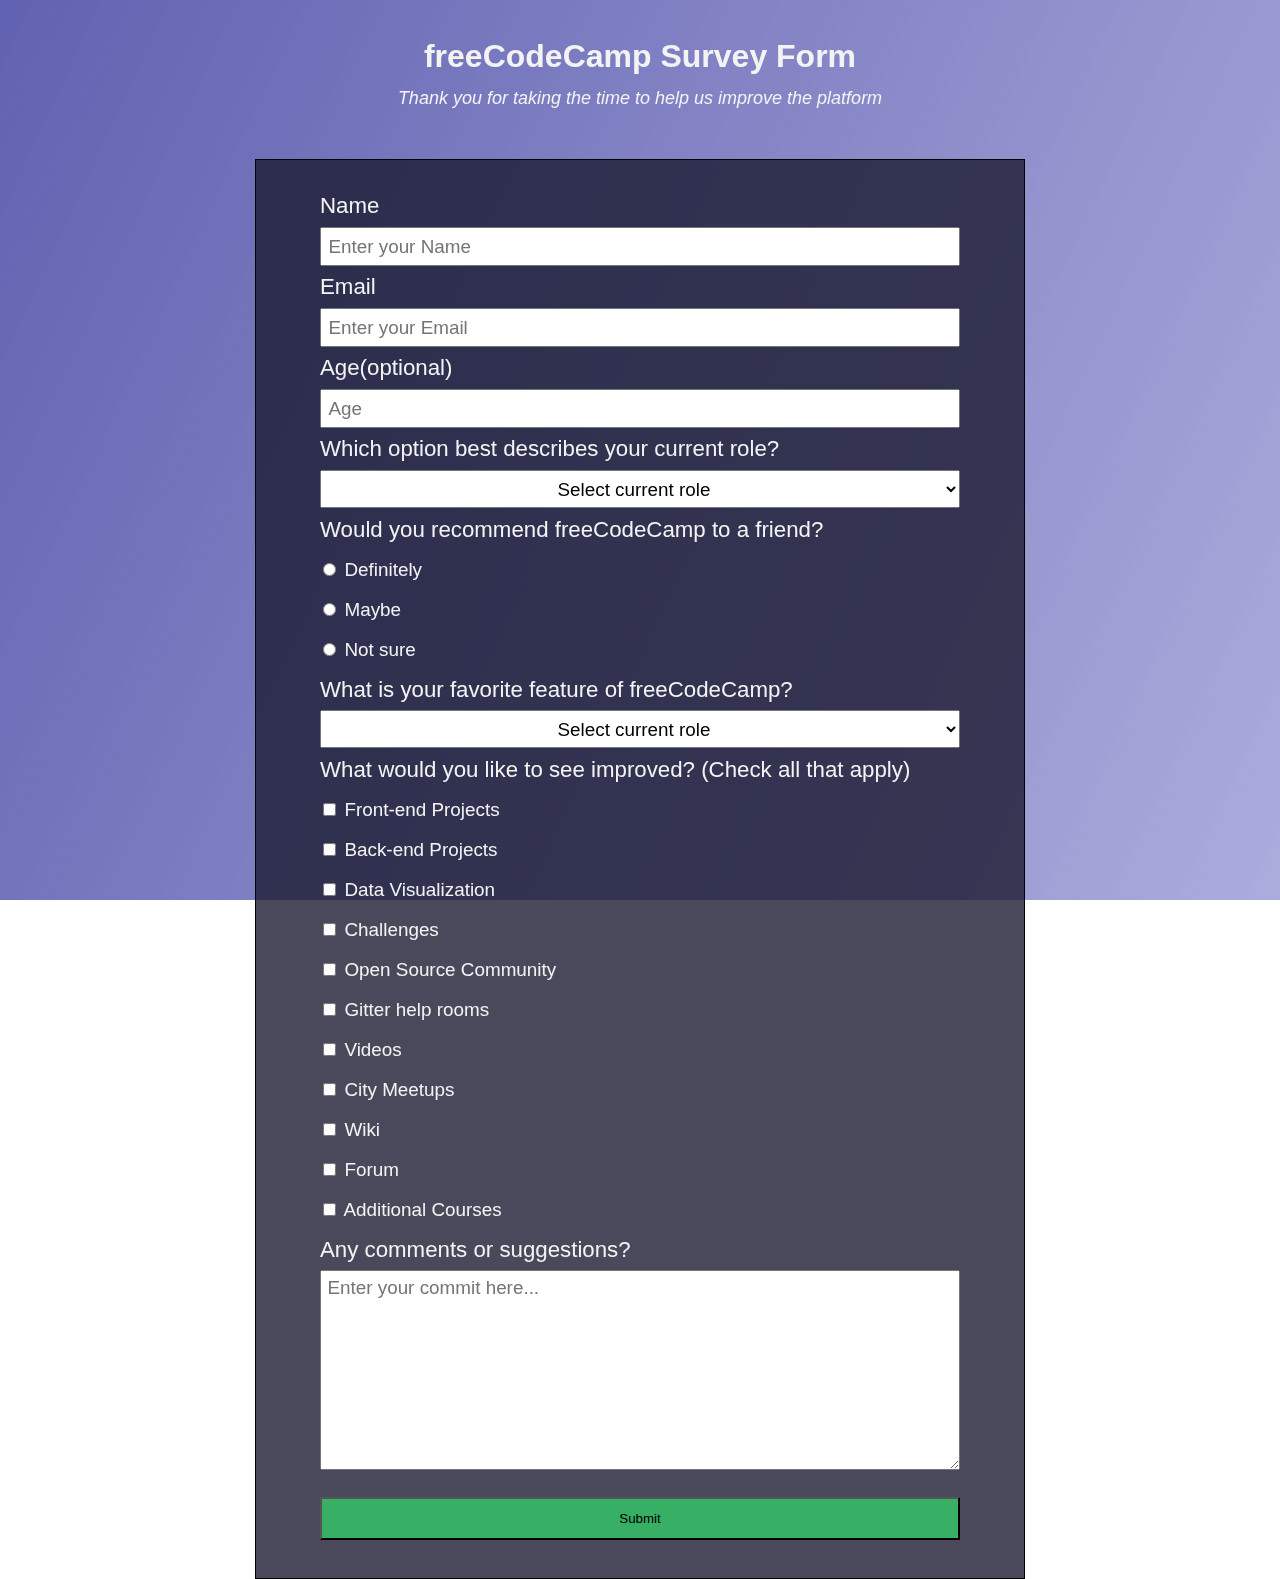
<file: Survey Form/index.html>
<!DOCTYPE html>
<html lang="en">

<head>
    <meta charset="UTF-8">
    <meta name="viewport" content="width=device-width, initial-scale=1.0">
    <title>Survey Form</title>
    <link rel="stylesheet" href="./index.css">
</head>

<body>
    <main id="main">
        <h1 id="title">freeCodeCamp Survey Form</h1>
        <div id="description-div">
            <p id="description">Thank you for taking the time to help us improve the platform</p>
        </div>
        <div id="form">
            <form action="#" id="survey-form">
                <label id="name-label">Name</label>
                <input type="name" id="name" placeholder="Enter your Name"required/>
                <label id="email-label">Email</label>
                <input type="email" id="email" placeholder="Enter your Email" required/>
                <label id="number-label">Age(optional)</label>
                <input type="number" id="number" placeholder="Age"  min="10" max="100">
                <label>Which option best describes your current role?</label>
                <select for="role" type="text" id="dropdown" placeholder="Select current role" name="cars" id="cars">
                    <option value="select-current-role" selected>Select current role</option>
                    <option value="student">Student</option>
                    <option value="Full-time-job">Full Time Job</option>
                    <option value="ull-time-learner">Full Time Learner</option>
                    <option value="Prefer-not-to-say">Prefer not to say</option>
                    <option value="other">other</option>
                </select>
                <br>
                <p>Would you recommend freeCodeCamp to a friend?</p>
                <div id="radio-button">
                    <input type="radio" name="recommend" id="Definitely" value="Definitely">
                    <label for="Definitely">Definitely</label><br>
                    <input type="radio" name="recommend" id="Maybe" value="Maybe">
                    <label for="Maybe">Maybe</label><br>
                    <input type="radio" name="recommend" id="Not-sure" value="Not-sure">
                    <label for="Not-sure">Not sure</label><br>
                </div>
                <p>What is your favorite feature of freeCodeCamp?</p>
                <select for="role" type="text" id="describes" placeholder="Select current role" name="cars" id="cars">
                    <option value="select-current-role" selected>Select current role</option>
                    <option value="Challenges">Challenges</option>
                    <option value="Projects">Projects</option>
                    <option value="Community">Community</option>
                    <option value="Open-source">Open Source</option>
                </select>
                <p>What would you like to see improved? (Check all that apply)</p>
                <div id="check-box">
                    <input type="checkbox" id="Front-end" name="Front-end" value="Front-end">
                    <label for="Front-end">Front-end Projects</label><br>
                    <input type="checkbox" id="Back-end" name="Back-end" value="Back-end">
                    <label for="Back-end">Back-end Projects</label><br>
                    <input type="checkbox" id="Data-Visualization" name="Data-Visualization" value="Data-Visualization">
                    <label for="Data-Visualization">Data Visualization</label><br>
                    <input type="checkbox" id="Challenges" name="Challenges" value="Challenges">
                    <label for="Challenges">Challenges</label><br>
                    <input type="checkbox" id="Open-Source-Community" name="Open-Source-Community"
                        value="Open-Source-Community">
                    <label for="Open-Source-Community">Open Source Community</label><br>
                    <input type="checkbox" id="Gitter-help-rooms" name="Gitter-help-rooms" value="Gitter-help-rooms">
                    <label for="Gitter-help-rooms">Gitter help rooms</label><br>
                    <input type="checkbox" id="Videos" name="Videos" value="Videos">
                    <label for="Videos">Videos</label><br>
                    <input type="checkbox" id="City-Meetups" name="City-Meetups" value="City-Meetups">
                    <label for="City-Meetups">City Meetups</label><br>
                    <input type="checkbox" id="Wiki" name="Wiki" value="Wiki">
                    <label for="Wiki">Wiki</label><br>
                    <input type="checkbox" id="Forum" name="Forum" value="Forum">
                    <label for="Forum">Forum</label><br>
                    <input type="checkbox" id="Additional-Courses" name="Additional-Courses" value="Additional-Courses">
                    <label for="Additional-Courses">Additional Courses</label><br>
                </div>
                <p for="w3review">Any comments or suggestions?</p>
                <textarea id="textarea" name="textarea" rows="6" placeholder="Enter your commit here..."></textarea>
                <button id="submit" type="submit">Submit</button>
            </form>
        </div>
    </main>
    <script src="https://cdn.freecodecamp.org/testable-projects-fcc/v1/bundle.js"></script>
</body>

</html>
</file>
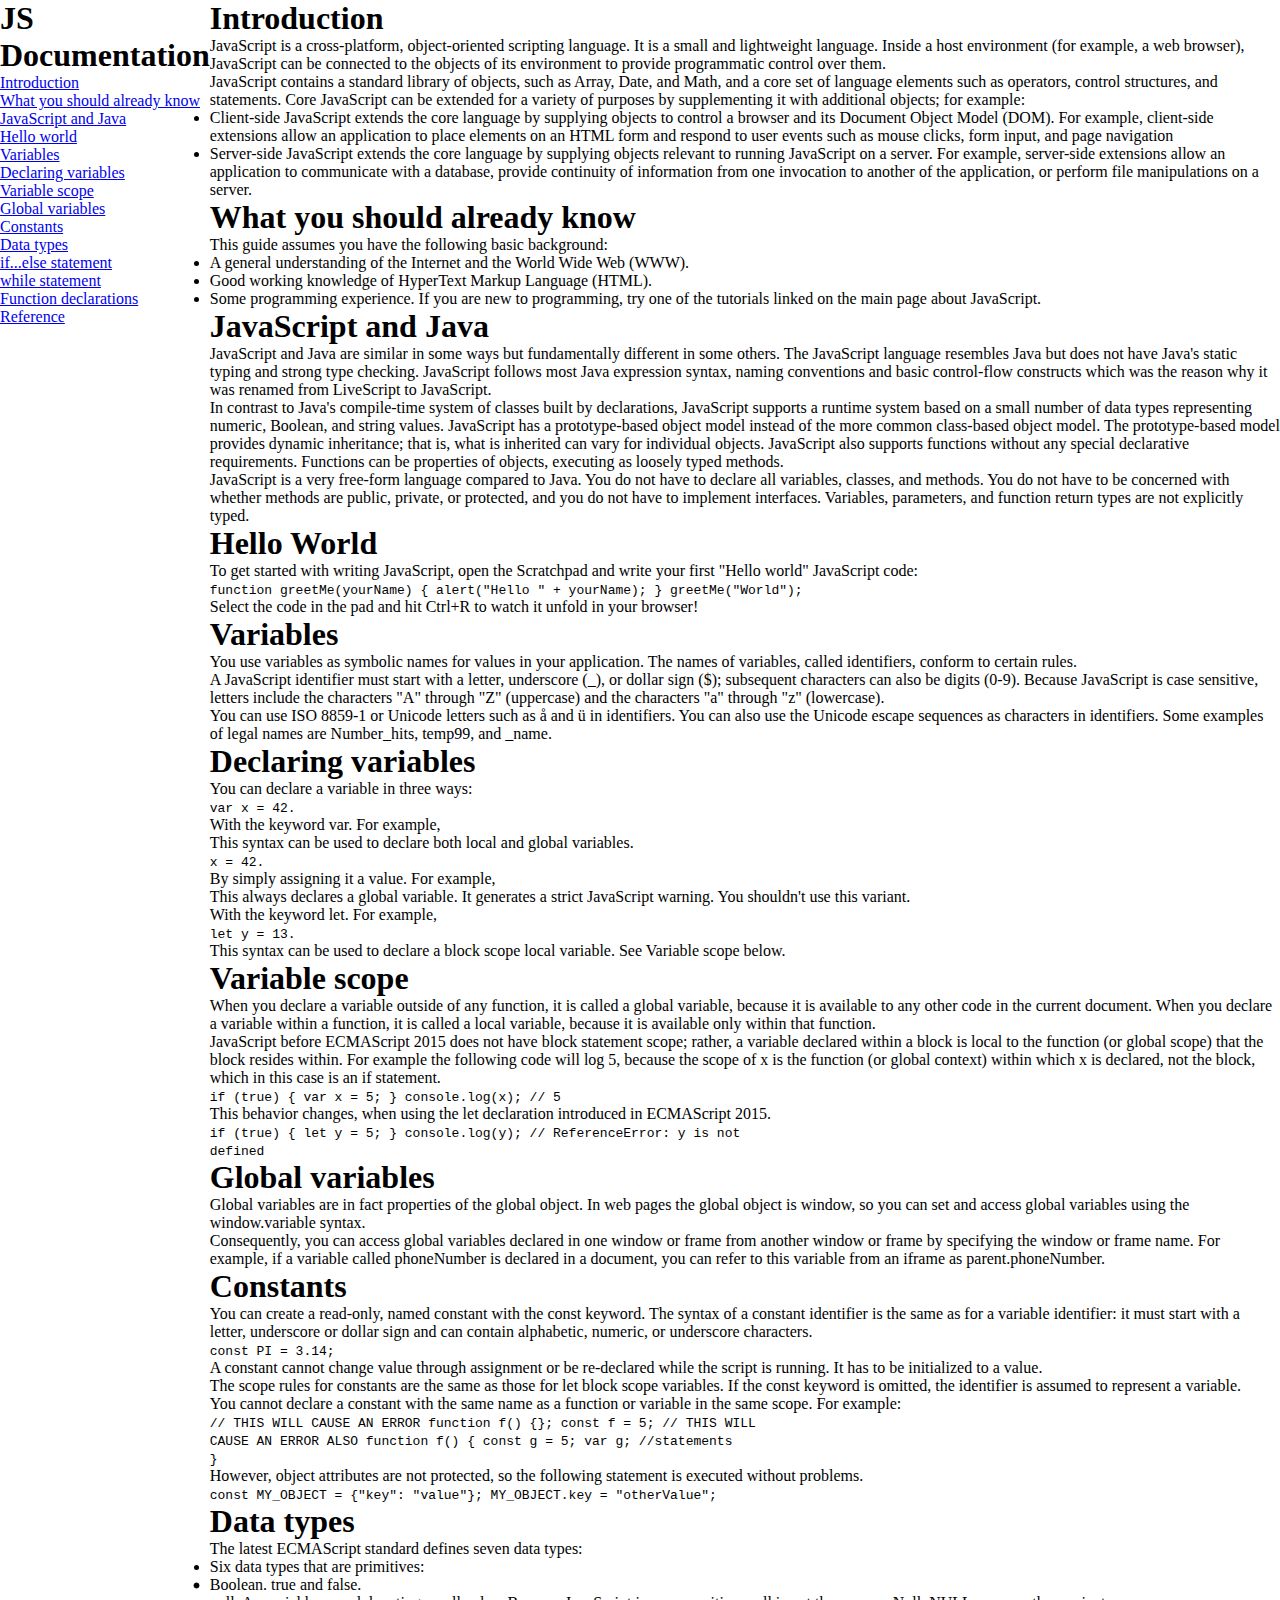
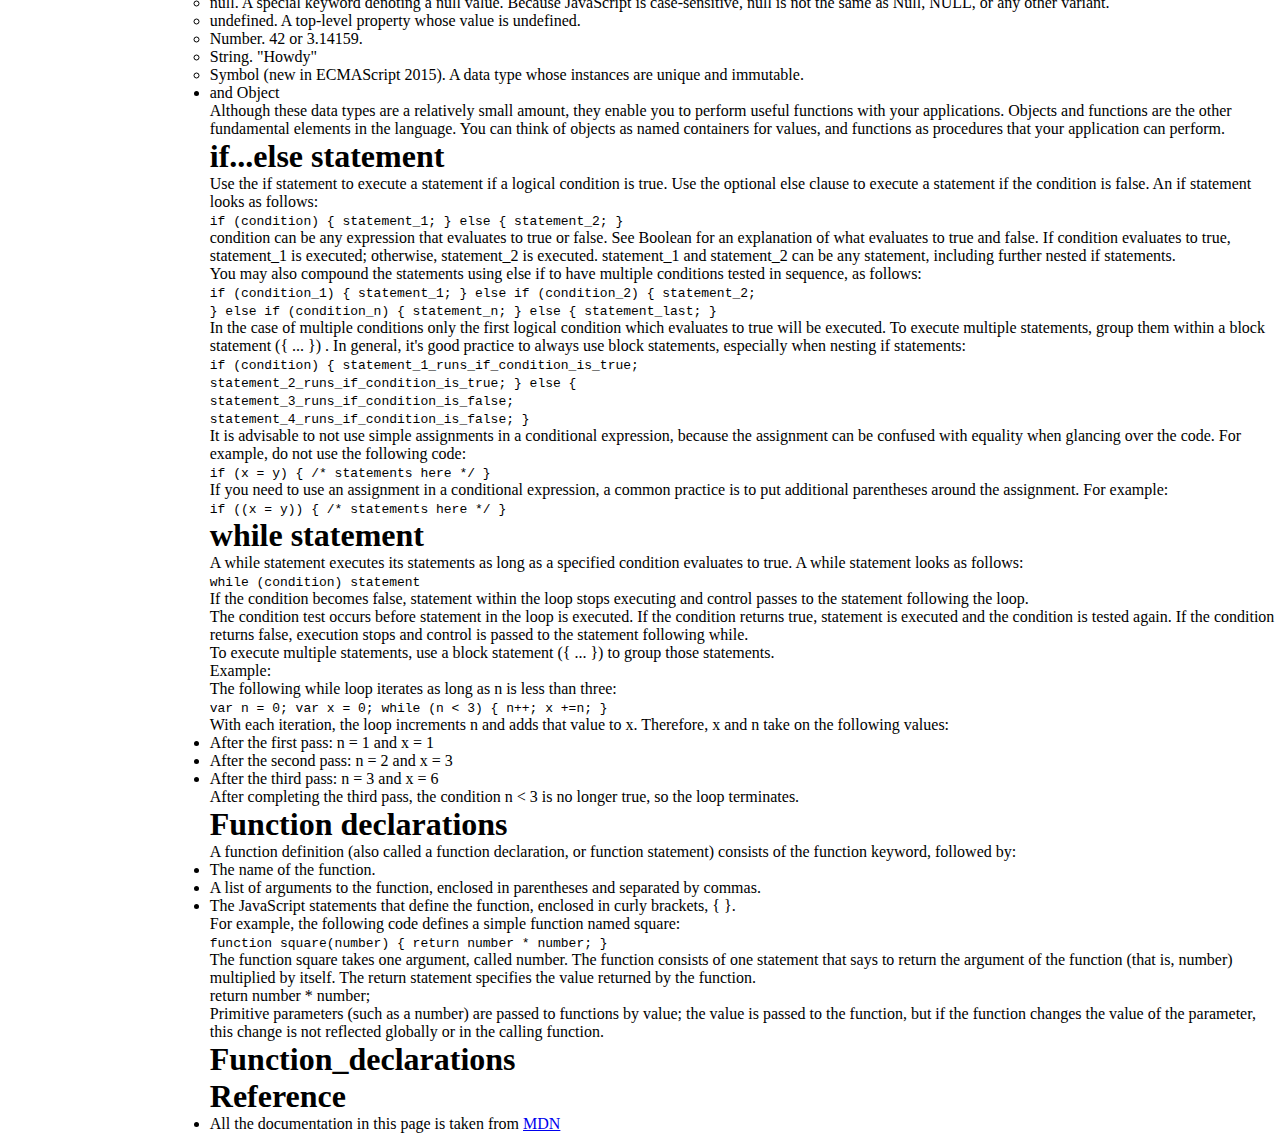
<file: Technical Documentation Page/index.html>
<!DOCTYPE html>
<html lang="en">

<head>
    <meta charset="UTF-8">
    <meta name="viewport" content="width=device-width, initial-scale=1.0">
    <title>Technical Documentation Page</title>
    <link rel="stylesheet" href="./index.css">
</head>

<body>
    <main id="main-doc">
        <div id="left-container">
            <nav id="nav-bar">
            <h1>JS Documentation</h1>
            <section class="main-section"><a href="#Introduction">Introduction</a></section>
            <section class="main-section"><a href="#What_you_should_already_know">What you should already know</a>
            </section>
            <section class="main-section"><a href="#JavaScript_and_Java">JavaScript and Java</a></section>
            <section class="main-section"><a href="#Hello_world">Hello world</a></section>
            <section class="main-section"><a href="#Variables">Variables</a></section>
            <section class="main-section"><a href="#Declaring_variables">Declaring variables</a></section>
            <section class="main-section"><a href="#Variable_scope">Variable scope</a></section>
            <section class="main-section"><a href="#Global_variables">Global variables</a></section>
            <section class="main-section"><a href="#Constants">Constants</a></section>
            <section class="main-section"><a href="#Data_types">Data types</a></section>
            <section class="main-section"><a href="#if...else_statement">if...else statement</a></section>
            <section class="main-section"><a href="#while_statement">while statement</a></section>
            <section class="main-section"><a href="#Function_declarations">Function declarations</a></section>
            <section class="main-section"><a href="#Reference">Reference</a></section>
        </nav>
        </div>




        <div id="Right-container">
            <section class="main-section" id="Introduction">
                <h1>Introduction</h1>
                <p>JavaScript is a cross-platform, object-oriented scripting language. It is a small and lightweight
                    language. Inside a host environment (for example, a web browser), JavaScript can be connected to the
                    objects of its environment to provide programmatic control over them.</p>
                <p>JavaScript contains a standard library of objects, such as Array, Date, and Math, and a core set of
                    language elements such as operators, control structures, and statements. Core JavaScript can be
                    extended for a variety of purposes by supplementing it with additional objects; for example:</p>
                <lu>
                    <li>Client-side JavaScript extends the core language by supplying objects to control a browser and
                        its Document Object Model (DOM). For example, client-side extensions allow an application to
                        place elements on an HTML form and respond to user events such as mouse clicks, form input, and
                        page navigation</li>
                    <li>Server-side JavaScript extends the core language by supplying objects relevant to running
                        JavaScript on a server. For example, server-side extensions allow an application to communicate
                        with a database, provide continuity of information from one invocation to another of the
                        application, or perform file manipulations on a server.</li>
                </lu>
            </section>
            <section class="main-section" id="What_you_should_already_know">
                <h1>What you should already know</h1>
                <P>This guide assumes you have the following basic background:</P>
                <ul>
                    <li>A general understanding of the Internet and the World Wide Web (WWW).</li>
                    <li>Good working knowledge of HyperText Markup Language (HTML).</li>
                    <li>Some programming experience. If you are new to programming, try one of the tutorials linked on
                        the main page about JavaScript.</li>
                </ul>
            </section>
            <section class="main-section" id="JavaScript_and_Java">
                <h1>JavaScript and Java</h1>
                <p>JavaScript and Java are similar in some ways but fundamentally different in some others. The
                    JavaScript language resembles Java but does not have Java's static typing and strong type checking.
                    JavaScript follows most Java expression syntax, naming conventions and basic control-flow constructs
                    which was the reason why it was renamed from LiveScript to JavaScript.</p>
                <p>In contrast to Java's compile-time system of classes built by declarations, JavaScript supports a
                    runtime system based on a small number of data types representing numeric, Boolean, and string
                    values. JavaScript has a prototype-based object model instead of the more common class-based object
                    model. The prototype-based model provides dynamic inheritance; that is, what is inherited can vary
                    for individual objects. JavaScript also supports functions without any special declarative
                    requirements. Functions can be properties of objects, executing as loosely typed methods.</p>
                <p>JavaScript is a very free-form language compared to Java. You do not have to declare all variables,
                    classes, and methods. You do not have to be concerned with whether methods are public, private, or
                    protected, and you do not have to implement interfaces. Variables, parameters, and function return
                    types are not explicitly typed.</p>
            </section>
            <section class="main-section" id="Hello_World">
                <h1>Hello World</h1>
                <p>To get started with writing JavaScript, open the Scratchpad and write your first "Hello world"
                    JavaScript code:</p>
                <code>
                    function greetMe(yourName) { alert("Hello " + yourName); }
                    greetMe("World");
                </code>
                <p>Select the code in the pad and hit Ctrl+R to watch it unfold in your browser!</p>
            </section>
            <section class="main-section" id="Variables">
                <h1>Variables</h1>
                <p>You use variables as symbolic names for values in your application. The names of variables, called
                    identifiers, conform to certain rules.</p>
                <P>A JavaScript identifier must start with a letter, underscore (_), or dollar sign ($); subsequent
                    characters can also be digits (0-9). Because JavaScript is case sensitive, letters include the
                    characters "A" through "Z" (uppercase) and the characters "a" through "z" (lowercase).</P>
                <P>You can use ISO 8859-1 or Unicode letters such as å and ü in identifiers. You can also use the
                    Unicode escape sequences as characters in identifiers. Some examples of legal names are Number_hits,
                    temp99, and _name.</P>
            </section>
            <section class="main-section">
                <h1>Declaring variables</h1>
                <P>You can declare a variable in three ways:</P>
                <code>var x = 42.</code>
                <P>With the keyword var. For example,</P>
                <P>This syntax can be used to declare both local and global variables.</P>
                <code>x = 42.</code>
                <P>By simply assigning it a value. For example,</P>
                <P>This always declares a global variable. It generates a strict JavaScript warning. You shouldn't use
                    this variant.</P>
                <P>With the keyword let. For example,</P>
                <code>let y = 13.</code>
                <P>This syntax can be used to declare a block scope local variable. See Variable scope below.</P>
            </section>
            <section class="main-section">
                <h1>Variable scope</h1>
                <p>When you declare a variable outside of any function, it is called a global variable, because it is
                    available to any other code in the current document. When you declare a variable within a function,
                    it is called a local variable, because it is available only within that function.</p>
                <p>JavaScript before ECMAScript 2015 does not have block statement scope; rather, a variable declared
                    within a block is local to the function (or global scope) that the block resides within. For example
                    the following code will log 5, because the scope of x is the function (or global context) within
                    which x is declared, not the block, which in this case is an if statement.</p>
                <code>if (true) { var x = 5; } console.log(x); // 5</code>
                <p>This behavior changes, when using the let declaration introduced in ECMAScript 2015.</p>
                <code>if (true) { let y = 5; } console.log(y); // ReferenceError: y is not <br>
                    defined</code>
            </section>
            <section class="main-section">
                <h1>Global variables</h1>
                <p>Global variables are in fact properties of the global object. In web pages the global object is
                    window, so you can set and access global variables using the window.variable syntax.</p>
                <p>Consequently, you can access global variables declared in one window or frame from another window or
                    frame by specifying the window or frame name. For example, if a variable called phoneNumber is
                    declared in a document, you can refer to this variable from an iframe as parent.phoneNumber.</p>
            </section>
            <section class="main-section">
                <h1>Constants</h1>
                <p>You can create a read-only, named constant with the const keyword. The syntax of a constant
                    identifier is the same as for a variable identifier: it must start with a letter, underscore or
                    dollar sign and can contain alphabetic, numeric, or underscore characters.</p>
                <code>const PI = 3.14;</code>
                <p>A constant cannot change value through assignment or be re-declared while the script is running. It
                    has to be initialized to a value.</p>
                <p>The scope rules for constants are the same as those for let block scope variables. If the const
                    keyword is omitted, the identifier is assumed to represent a variable.</p>
                <p>You cannot declare a constant with the same name as a function or variable in the same scope. For
                    example:</p>
                <code>// THIS WILL CAUSE AN ERROR function f() {}; const f = 5; // THIS WILL
                    <br> CAUSE AN ERROR ALSO function f() { const g = 5; var g; //statements
                    <br> }</code>
                <p>However, object attributes are not protected, so the following statement is executed without
                    problems.</p>
                <code>const MY_OBJECT = {"key": "value"}; MY_OBJECT.key = "otherValue";</code>
            </section>
            <section class="main-section">
                <h1>Data types</h1>
                <p>The latest ECMAScript standard defines seven data types:</p>
                <ul>
                    <li>Six data types that are primitives:</li>
                    <li>
                        <ul>
                            <li>Boolean. true and false.</li>
                            <li>null. A special keyword denoting a null value. Because JavaScript is case-sensitive,
                                null is not the same as Null, NULL, or any other variant.</li>
                            <li>undefined. A top-level property whose value is undefined.</li>
                            <li>Number. 42 or 3.14159.</li>
                            <li>String. "Howdy"</li>
                            <li>Symbol (new in ECMAScript 2015). A data type whose instances are unique and immutable.
                            </li>
                        </ul>
                    </li>
                    <li>and Object</li>
                </ul>
                <p>Although these data types are a relatively small amount, they enable you to perform useful
                    functions with your applications. Objects and functions are the other fundamental elements in
                    the language. You can think of objects as named containers for values, and functions as
                    procedures that your application can perform.</p>
            </section>
            <section class="main-section">
                <h1>if...else statement</h1>
                <p>Use the if statement to execute a statement if a logical condition is true. Use the optional else
                    clause to execute a statement if the condition is false. An if statement looks as follows:</p>
                <code>if (condition) { statement_1; } else { statement_2; }</code>
                <p>condition can be any expression that evaluates to true or false. See Boolean for an explanation of
                    what evaluates to true and false. If condition evaluates to true, statement_1 is executed;
                    otherwise, statement_2 is executed. statement_1 and statement_2 can be any statement, including
                    further nested if statements.</p>
                <p>You may also compound the statements using else if to have multiple conditions tested in sequence, as
                    follows:</p>
                <code>if (condition_1) { statement_1; } else if (condition_2) { statement_2;<br>
                    } else if (condition_n) { statement_n; } else { statement_last; }</code>
                <p>In the case of multiple conditions only the first logical condition which evaluates to true will be
                    executed. To execute multiple statements, group them within a block statement ({ ... }) . In
                    general, it's good practice to always use block statements, especially when nesting if statements:
                </p>
                <code>if (condition) { statement_1_runs_if_condition_is_true;<br>
                    statement_2_runs_if_condition_is_true; } else {<br>
                    statement_3_runs_if_condition_is_false;<br>
                    statement_4_runs_if_condition_is_false; }</code>
                <p>It is advisable to not use simple assignments in a conditional expression, because the assignment can
                    be confused with equality when glancing over the code. For example, do not use the following code:
                </p>
                <code>if (x = y) { /* statements here */ }</code>
                <p>If you need to use an assignment in a conditional expression, a common practice is to put additional
                    parentheses around the assignment. For example:</p>
                <code>if ((x = y)) { /* statements here */ }</code>
            </section>
            <section class="main-section">
                <h1>while statement</h1>
                <p>A while statement executes its statements as long as a specified condition evaluates to true. A while
                    statement looks as follows:</p>
                <code>while (condition) statement</code>
                <p>If the condition becomes false, statement within the loop stops executing and control passes to the
                    statement following the loop.</p>
                <p>The condition test occurs before statement in the loop is executed. If the condition returns true,
                    statement is executed and the condition is tested again. If the condition returns false, execution
                    stops and control is passed to the statement following while.</p>
                <p>To execute multiple statements, use a block statement ({ ... }) to group those statements.</p>
                <p>Example:</p>
                <p>The following while loop iterates as long as n is less than three:</p>
                <code>var n = 0; var x = 0; while (n < 3) { n++; x +=n; }</code>
                <p>With each iteration, the loop increments n and adds that value to x. Therefore, x and n take
                    on the following values:</p>
                <ul>
                    <li>After the first pass: n = 1 and x = 1</li>
                    <li>After the second pass: n = 2 and x = 3</li>
                    <li>After the third pass: n = 3 and x = 6</li>
                </ul>
                <p>After completing the third pass, the condition n < 3 is no longer true, so the loop
                    terminates.</p>
            </section>
            <section class="main-section">
                <h1>Function declarations</h1>
                <p>A function definition (also called a function declaration, or function statement) consists of the function keyword, followed by:</p>
                <ul>
                    <li>The name of the function.</li>
                    <li>A list of arguments to the function, enclosed in parentheses and separated by commas.</li>
                    <li>The JavaScript statements that define the function, enclosed in curly brackets, { }.</li>
                </ul>
                <p>For example, the following code defines a simple function named square:</p>
                <code>function square(number) { return number * number; }</code>
                <p>The function square takes one argument, called number. The function consists of one statement that says to return the argument of the function (that is, number) multiplied by itself. The return statement specifies the value returned by the function.</p>
                <p>return number * number;</p>
                <p>Primitive parameters (such as a number) are passed to functions by value; the value is passed to the function, but if the function changes the value of the parameter, this change is not reflected globally or in the calling function.</p>
            </section>
            <section class="main-section">
                <h1>Function_declarations</h1>
            </section>
            <section class="main-section">
                <h1>Reference</h1>
                <ul>
                    <li>All the documentation in this page is taken from <a href="#">MDN</a></li>
                </ul>
            </section>
        </div>
    </main>
    <script src="https://cdn.freecodecamp.org/testable-projects-fcc/v1/bundle.js"></script>
</body>

</html>
</file>
<file: Survey Form/index.css>
*{
    padding: 0;
    margin:0;
    text-align: center;
    color: #f3f3f3;
    font-family: 'Poppins', sans-serif;
}
body::before{
    content: '';
    position: fixed;
    top: 0;
    left: 0;
    height: 100%;
    width: 100%;
    z-index: -1;
    background: var(--color-darkblue);
    background-image: linear-gradient( 115deg, rgba(58, 58, 158, 0.8), rgba(136, 136, 206, 0.7) ), url(https://cdn.freecodecamp.org/testable-projects-fcc/images/survey-form-background.jpeg);
    background-size: cover;
    background-repeat: no-repeat;
    background-position: center;
}
#title{
    margin-top: 3%;
    font-weight: 400em;
    font-size: 2em;
    margin-bottom: 0%;
}
#description-div{
    font-size: 1.125rem;
    font-style: italic;
    font-weight: 200;
    display: inline-block;
    width: 60%;
    margin-top: 1%;
}
#form{
    margin: 3.125rem auto 0 auto;
    max-width: 50%;
    min-width: 50%;
    border: 1px solid black;
    background-color: rgba(27, 27, 50, 0.8);
    padding: 2% 5%;
}
#survey-form,#survey-form>label,#survey-form>p{
    text-align: left;
    font-size: 118%;
    line-height: 2.5rem;
}
#survey-form>label{
    padding-top: 5%;
}
input,textarea{
    color: black;
    box-sizing: border-box;
    width: 100%;
    padding:1%;
    text-align: left;
    font-size: 100%;
}
#radio-button,#check-box{
    display: inline;
    text-align: center;
}
#radio-button>input,#check-box>input{
    display: inline;
    width: 3%;
    size: 1em;
}
select,option{
    color:black;
    box-sizing: border-box;
    width: 100%;
    font-size: 100%;
    padding: 1%;
}
#textarea{
    width: 100%;
    box-sizing: border-box;
    resize: vertical;
    min-height:200px;
}
#submit{
    width: 100%;
    color:black;
    box-sizing: border-box;
    text-align: center;
    background-color:#37af65;
    padding: 0.75rem;
    margin-top: 2%;
    margin-bottom: 2%;
}
</file>
<file: Technical Documentation Page/index.css>
*{
    margin: 0;
    padding: 0;
}
#main-doc{
    display: flex;
}
#left-container{
    
}
#Right-container{
    
}
</file>
